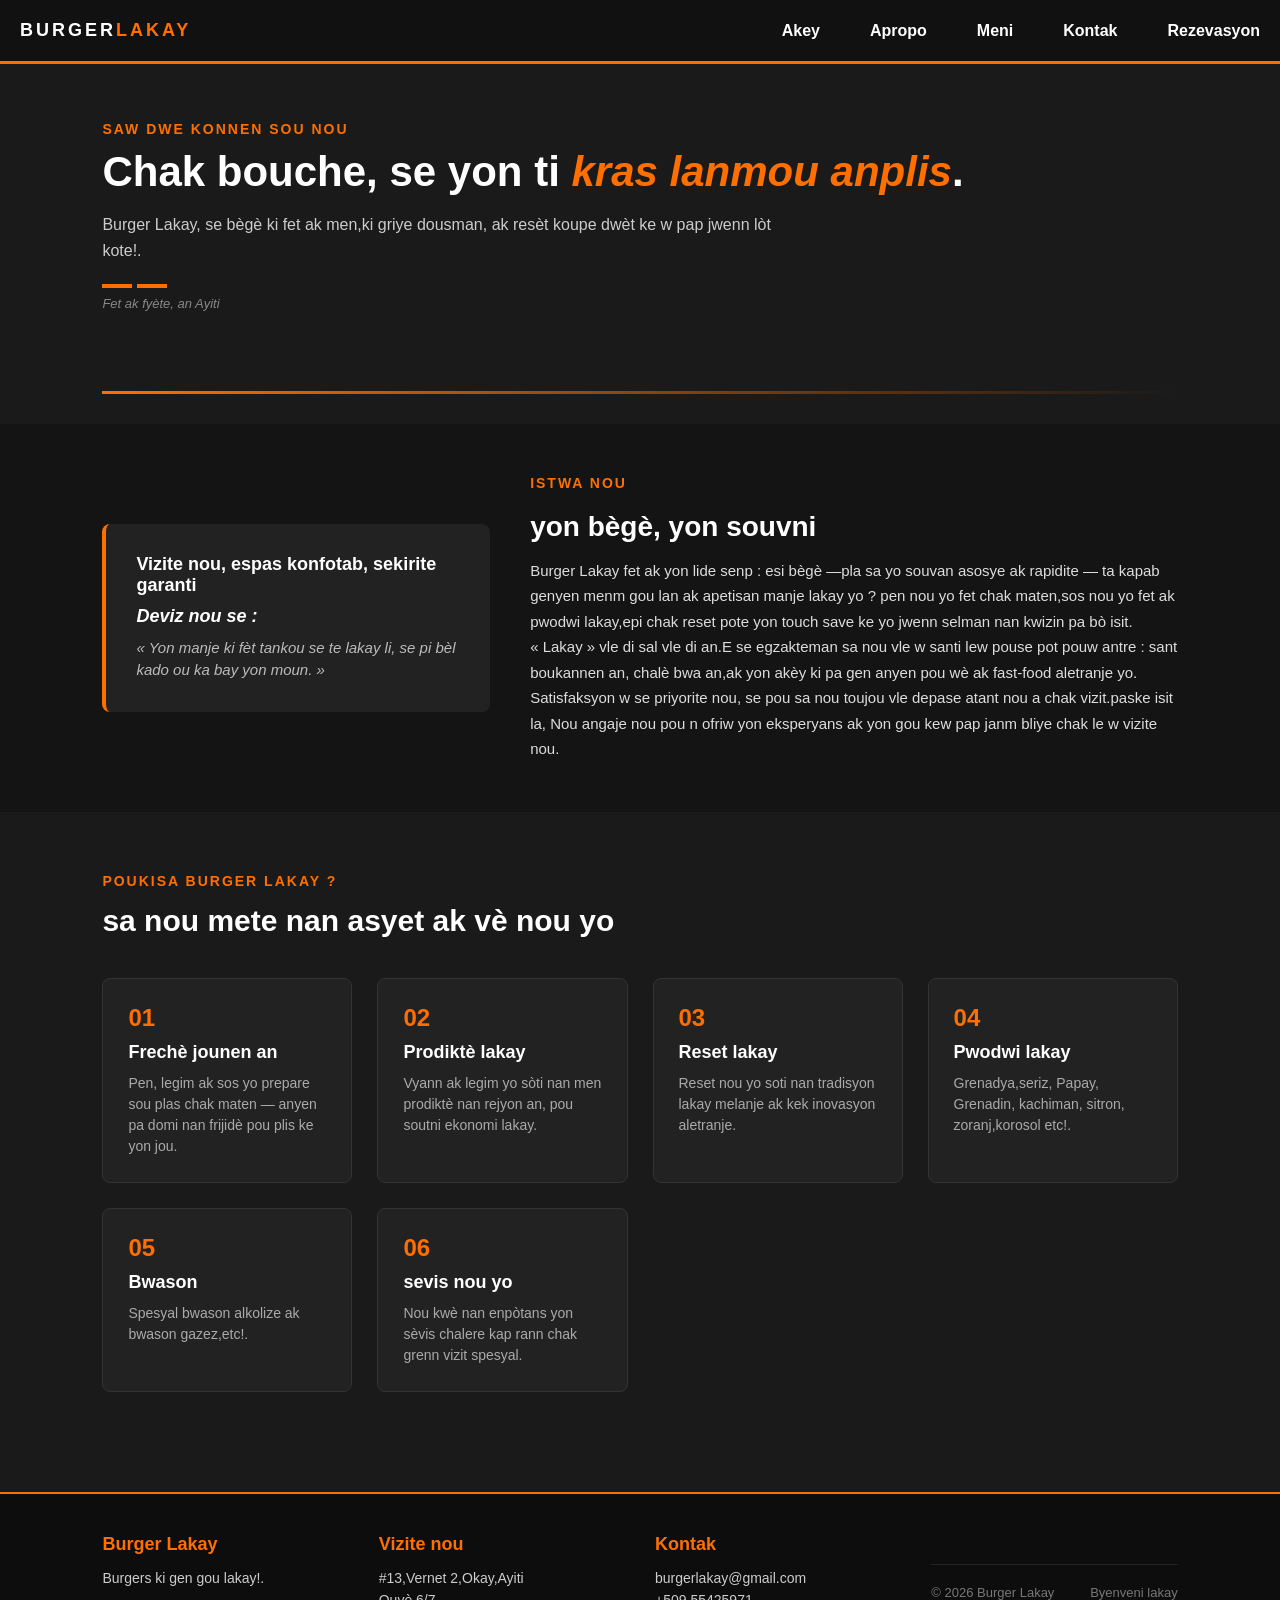
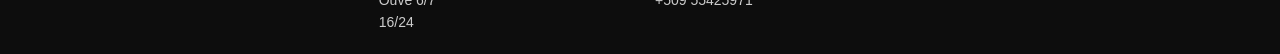
<file: apropos.html>
<!DOCTYPE html>
<html lang="fr">
<head>
<meta charset="UTF-8">
<meta name="viewport" content="width=device-width, initial-scale=1.0">
<title>À propos — Burger Lakay</title>
<link rel="stylesheet" href="css/style.css">
</head>
<body>
   <header class="navigation">
        <div class="logo">Burger<span>lakay</span></div>
        <input type="checkbox" id="bar">
        <label for="bar" class="icon"></label>
            <nav>
                <ul>
                    <li><a href="index.html" class="active">Akey</a></li>
                    <li><a href="apropos.html">Apropo</a></li>
                    <li><a href="menu.html" class="active">Meni</a></li>
                    <li><a href="#contact">Kontak</a></li>
                    <li><a href="reservation.html">Rezevasyon</a></li>
                </ul>
            </nav>
    </header>

<section class="hero">
  <div>
    <span class="hero-eyebrow">Saw dwe konnen sou nou</span>
    <h1>Chak bouche, se yon ti <em>kras lanmou anplis</em>.</h1>
    <p>Burger Lakay, se bègè ki fet ak men,ki griye dousman, ak resèt koupe dwèt ke w pap jwenn lòt kote!.</p>
    <div class="flag-accent"><span></span><span></span></div>
    <div class="flag-caption">Fet ak fyète, an Ayiti</div>
  </div>
 
</section>

<div class="grill-divider"></div>

<section class="story" id="histoire">
  <div class="story-sign">
    <h3>Vizite nou, espas konfotab, sekirite garanti</h3>
    <h3><em>   Deviz nou se :</em></h3>
    <p>« Yon manje ki fèt tankou se te lakay li, se pi bèl kado ou ka bay yon moun. »</p>
  </div>
  <div class="story-text">
    <span class="eyebrow">Istwa nou</span>
    <h2>yon bègè, yon souvni</h2>
    <p>Burger Lakay fet ak yon lide senp : esi bègè —pla sa yo souvan asosye ak rapidite — ta kapab genyen menm gou lan ak apetisan manje lakay yo ? pen nou yo fet chak maten,sos nou yo fet ak pwodwi lakay,epi chak reset pote yon touch save ke yo jwenn selman nan kwizin pa bò isit.</p>
    <p>« Lakay » vle di sal vle di an.E se egzakteman sa nou vle w santi lew pouse pot pouw antre : sant boukannen an, chalè bwa an,ak yon akèy ki pa gen anyen pou wè ak fast-food aletranje yo.</p>
    <p>Satisfaksyon w se priyorite nou, se pou sa nou toujou vle depase atant nou a chak vizit.paske isit la, Nou angaje nou pou n ofriw yon eksperyans ak yon gou kew pap janm bliye chak le w vizite nou.</p>
  </div>
</section>

<section class="values" id="valeurs">
  <div class="values-head">
    <span class="eyebrow">Poukisa Burger Lakay ?</span>
    <h2>sa nou mete nan asyet ak vè nou yo</h2>
  </div>
  <div class="value-grid">
    <div class="value-card">
      <div class="value-num">01</div>
      <h3>Frechè jounen an</h3>
      <p>Pen, legim ak sos yo prepare sou plas chak maten — anyen pa domi nan frijidè pou plis ke yon jou.</p>
    </div>
    <div class="value-card">
      <div class="value-num">02</div>
      <h3>Prodiktè lakay</h3>
      <p>Vyann ak legim yo sòti nan men prodiktè nan rejyon an, pou soutni ekonomi lakay.</p>
    </div>
    <div class="value-card">
      <div class="value-num">03</div>
      <h3>Reset lakay</h3>
      <p>Reset nou yo soti nan tradisyon lakay melanje ak kek inovasyon aletranje.</p>
    </div>  
    <div class="value-card">
      <div class="value-num">04</div>
      <h3>Pwodwi lakay</h3>
      <p>Grenadya,seriz, Papay, Grenadin, kachiman, sitron, zoranj,korosol etc!.</p>
      
    </div>
     <div class="value-card">
      <div class="value-num">05</div>
      <h3>Bwason</h3>
      <p>Spesyal bwason alkolize ak bwason gazez,etc!.</p>
      
    </div>
    <div class="value-card">
      <div class="value-num">06</div>
      <h3>sevis nou yo</h3>
      <p>Nou kwè nan enpòtans yon sèvis chalere kap rann chak grenn vizit spesyal.</p>
    </div>
  </div>
</section>

<footer id="contact">
  <div>
    <h4>Burger Lakay</h4>
    <p>Burgers ki gen gou lakay!.</p>
  </div>
  <div>
    <h4>Vizite nou</h4>
    <p>
  <a href="https://maps.google.com/?q=Burger+Lakay,+Cayes,+Haiti" target="_blank">
    #13,Vernet 2,Okay,Ayiti
  </a>
</p>
    <p>Ouvè 6/7<br>16/24</p>
  </div>
  <div>
    <h4>Kontak</h4>
    <p><a href="mailto:burgerlakay@gmail.com">burgerlakay@gmail.com</a></p>
    <p><a href="tel:+50955425971">+509 55425971</a></p>
  </div>
  <div class="footer-bottom">
    <span>&copy; 2026 Burger Lakay</span>
    <span>Byenveni lakay</span>
  </div>
</footer>

</body>
</html>
</file>
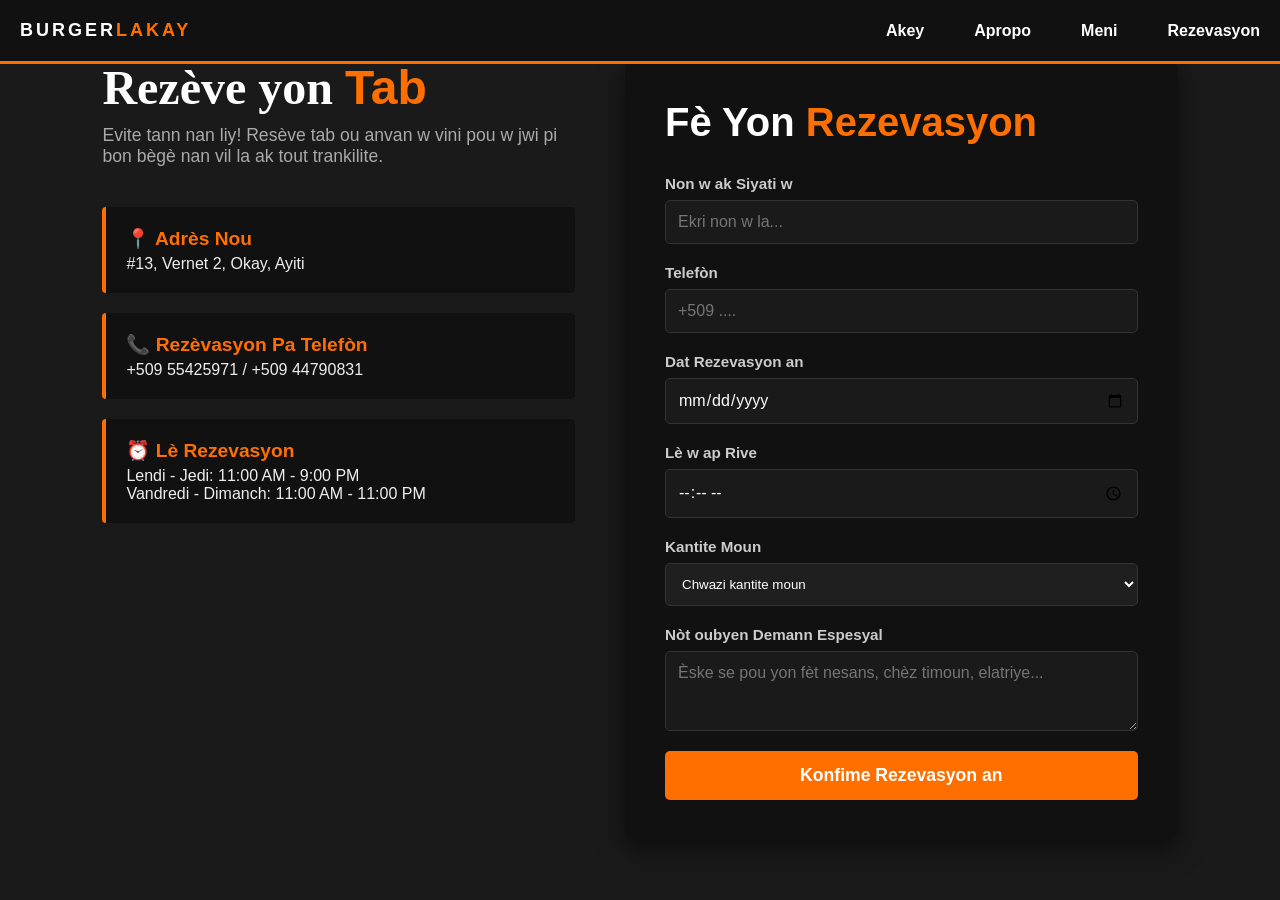
<file: reservation.html>
<!DOCTYPE html>
<html lang="ht">
<head>
    <meta charset="UTF-8">
    <meta name="viewport" content="width=device-width, initial-scale=1.0">
    <title>Rezevasyon | Burger Lakay</title>
    <link rel="stylesheet" href="css/style.css">
</head>
<body>

    <header class="navigation">
        <div class="logo">Burger<span>lakay</span></div>
        <input type="checkbox" id="bar">
        <label for="bar" class="icon"></label>
            <nav>
                <ul>
                    <li><a href="index.html" class="active">Akey</a></li>
                    <li><a href="apropos.html">Apropo</a></li>
                    <li><a href="menu.html" class="active">Meni</a></li>
                    <li><a href="reservation.html">Rezevasyon</a></li>
                </ul>
            </nav>
    </header>

    
    <section class="contact-section">
        
        
        <div class="contact-info">
            <h2>Rezève yon <span>Tab</span></h2>
            <p class="subtitle">Evite tann nan liy! Resève tab ou anvan w vini pou w jwi pi bon bègè nan vil la ak tout trankilite.</p>

            <div class="info-box">
                <h3>📍 Adrès Nou</h3>
                <p>#13, Vernet 2, Okay, Ayiti</p>
            </div>

            <div class="info-box">
                <h3>📞 Rezèvasyon Pa Telefòn</h3>
                <p>+509 55425971 / +509 44790831</p>
            </div>

            <div class="info-box">
                <h3>⏰ Lè Rezevasyon</h3>
                <p>Lendi - Jedi: 11:00 AM - 9:00 PM<br>Vandredi - Dimanch: 11:00 AM - 11:00 PM</p>
            </div>
        </div>

        
        <div class="contact-form-container">
            <h2>Fè Yon <span>Rezevasyon</span></h2>
            
            <form class="contact-form">
                <div class="input-group">
                    <label>Non w ak Siyati w</label>
                    <input type="text" placeholder="Ekri non w la..." required>
                </div>

                <div class="input-group">
                    <label>Telefòn</label>
                    <input type="tel" placeholder="+509 ...." required>
                </div>

                <div class="input-group">
                    <label>Dat Rezevasyon an</label>
                    <input type="date" required>
                </div>

                <div class="input-group">
                    <label>Lè w ap Rive</label>
                    <input type="time" required>
                </div>

                <div class="input-group">
                    <label>Kantite Moun</label>
                    <select required style="width: 100%; padding: 12px; background-color: #1f1f1f; border: 1px solid #333; color: #fff; border-radius: 5px; outline: none;">
                        <option value="" disabled selected>Chwazi kantite moun</option>
                        <option value="1">1 Moun</option>
                        <option value="2">2 Moun (Koup)</option>
                        <option value="4">4 Moun (Fanmi / Zanmi)</option>
                        <option value="6+">Plis pase 6 moun</option>
                    </select>
                </div>

                <div class="input-group">
                    <label>Nòt oubyen Demann Espesyal</label>
                    <textarea placeholder="Èske se pou yon fèt nesans, chèz timoun, elatriye..." rows="3"></textarea>
                </div>

                <button type="submit" class="btn-submit">Konfime Rezevasyon an</button>
            </form>
        </div>

    </section>

</body>
</html>
</file>
<file: css/style.css>
*{
    margin: 0;
    padding: 0;
    font-family: Arial, Helvetica, sans-serif;
}
.navigation{
    position:fixed !important;
    top: 0 !important;
    left: 0% !important;
    width: 100% !important;
    z-index: 1000 !important;
}
body{
    background-color: #1a1a1a;
    color: #ffffff;
    width: 100%;
    max-width: 100%;
    overflow-x: hidden;
    position: relative;
}
.navigation{
    display: flex;
    justify-content: space-between;
    align-items: center;
    padding: 20px;
    background-color: #111111;
    border-bottom: 3px solid #ff6f00;
    box-sizing: border-box;
}
.logo{
    font-family: 'Franklin Gothic Medium', 'Arial Narrow', Arial, sans-serif;
    font-size: 18px;
    font-weight: bold;
    text-transform: uppercase;
    letter-spacing: 3px;
}
.logo span{
    color: #ff6f00;
}
nav ul{
    display: flex;
    list-style: none;
}
nav ul li{
    margin-left: 30px;
}
nav ul li a{
    color: #ffffff;
    text-decoration: none;
    font-weight: bold;
    font-size: 16px;
    transition: color 0.5s ease;
}
nav ul li a:hover{
    color: #ff6f00;
}
.section{
    display: flex;
    align-items: center;
    justify-content: space-between;
    padding: 60px 8%;
    min-height: 80vh;
}
.section-text{
    flex: 2;
    animation:slideInLeft 3s ease-out;
}
.section-text h1{
    font-family: system-ui, -apple-system, BlinkMacSystemFont, 'Segoe UI', Roboto, Oxygen, Ubuntu, Cantarell, 'Open Sans', 'Helvetica Neue', sans-serif;
    font-size: 40px;
    line-height: 12px;
    margin-bottom: 20px;
    letter-spacing: 2px;
}
.section-text .style{
    color: #ff6f00;
    font-size: 2.5rem;
}
.section-text p{
    font-size: 20px;
    color: rgb(251, 248, 248);
    margin-bottom: 30px;
    max-width: 500px;
}
.bouton{
    display: inline-block;
    padding: 12px 30px;
    background-color: #ff6f00;
    color: #fff;
    text-decoration: none;
    font-weight: bold;
    border-radius: 7px;
    transition: all 0.3s ease;
}
.bouton:hover{
    background-color: #e65c00;
    transform: translateY(-3px);
}
.image{
    flex: 1;
    display: flex;
    justify-content: center;
    animation: plimpoul 3s ease-out;
}
.image img{
    max-width: 100%;
    height: auto;
    border-radius: 20px;
    box-shadow:0 10px 30px rgba(0,0,0,0,7) ;
}
.menu{
    padding: 60px 8%;
    background-color: #222222;
    text-align: center;
}
.menu h2{
    font-family: 'Gill Sans', 'Gill Sans MT', Calibri, 'Trebuchet MS', sans-serif;
    font-size: 20px;
    margin-bottom: 40px;
    margin-top: 80px;
}
.menu h2 span{
    color: #ff6f00;
}
.produits{
    display: flex;
    flex-wrap: wrap;
    justify-content: center;
    gap: 30px;
}
.eleman{
    background-color: #1a1a1a;
    border: 1px solid #333;
    border-radius: 15px;
    padding: 20px;
    width: 100%;
    max-width: 300px;
    text-align: left;
    position: relative;
    transition: transform 0.3s ease,border-color 0.3s ease;
}
.eleman:hover{
    transform: translateY(-10px);
    border-color: #ff6f00;
}
.eleman img{
    width: 100%;
    height: 200px;
    object-fit: cover;
    border-radius: 10px;
    margin-bottom: 15px;
}
.eleman h3{
    font-size: 16px;
    margin-bottom: 10px;
}
.eleman p{
    font-size: 10px;
    color: #aaaaaa;
    margin-bottom: 15px;
    height: 60px;
}
.eleman .prix{
    font-size: 10px;
    font-weight: bold;
    color: #ff6f00;
}
.badge{
    position: absolute;
    top: 30px;
    left: 30px;
    background-color: #ff6f00;
    color: white;
    padding: 5px 10px;
    font-size: 8px;
    font-weight: bold;
    border-radius: 5px;
    text-transform: uppercase;
}

.footer {
    background-color: #111111;
    border-top: 2px solid #ff6f00;
    padding: 40px 8% 20px 8%;
    margin-top: 60px;
    clear: both;
}

.footer-container {
    display: flex;
    justify-content: space-between;
    align-items: flex-start;
    gap: 80px;
    flex-wrap: wrap;
}

.footer-box {
    flex: 1;
    min-width: 120px;
}

.footer-box h3 {
    font-size: 18px;
    margin-bottom: 15px;
    color: #ffffff;
    font-family: Arial, Helvetica, sans-serif;
}

.footer-box h3 span {
    color: #ff6f00;
}

.footer-contact {
    list-style: none;
    padding: 0;
    margin: 0;
}

.footer-contact li {
    color: #cccccc;
    font-size: 14px;
    margin-bottom: 10px;
    line-height: 1.5;
}

.footer-bottom {
    text-align: center;
    border-top: 1px solid #222222;
    margin-top: 30px;
    padding-top: 15px;
    color: #777777;
    font-size: 13px;
}


@media screen and (max-width: 768px) {
    .footer-container {
        flex-direction: column;
        text-align: center;
    }
}

@keyframes slideInLeft{
    from {opacity: 0;transform: translateX(-50px);}
    to {opacity: 1;transform: translateY(0);}
}
@keyframes plimpoul{
    from {opacity: 0;transform: translateY(50px);}
    to {opacity: 1;transform: translateY(0);}
}
@media


{}.contact-section{
    display: flex;
    justify-content: space-between;
    align-items: flex-start;
    padding: 60px 8%;
    gap: 50px;
    min-height: 85vh;
}


.contact-info {
    flex: 1;
    animation: slideInLeft 1s ease-out;
}

.contact-info h2 {
     font-family:'Times New Roman', Times, serif;
    font-size: 3rem;
    margin-bottom: 10px;
}

.contact-info h2 span {
    color: #ff6f00;
}

.contact-info .subtitle {
    color: #aaaaaa;
    margin-bottom: 40px;
    font-size: 1.1rem;
}

.info-box {
    background-color: #111111;
    padding: 20px;
    border-left: 4px solid #ff6f00; 
    border-radius: 4px;
    margin-bottom: 20px;
}

.info-box h3 {
    font-size: 1.2rem;
    color: #ff6f00;
    margin-bottom: 5px;
}

.info-box p {
    color: #eeeeee;
    font-size: 1rem;
}


.contact-form-container {
    flex: 1;
    background-color: #111111;
    padding: 40px;
    border-radius: 10px;
    box-shadow: 0 10px 25px rgba(0,0,0,0.5);
    animation: fadeUp 1.2s ease-out;
}

.contact-form-container h2 {
    font-family: 'Impact', 'Arial Black', sans-serif;
    font-size: 2.5rem;
    margin-bottom: 30px;
}

.contact-form-container h2 span {
    color: #ff6f00;
}

.contact-form {
    display: flex;
    flex-direction: column;
    gap: 20px;
}

.input-group {
    display: flex;
    flex-direction: column;
    gap: 8px;
}

.input-group label {
    font-weight: bold;
    font-size: 0.95rem;
    color: #cccccc;
}

.input-group input, 
.input-group textarea {
    padding: 12px;
    background-color: #1a1a1a;
    border: 1px solid #333333;
    color: #ffffff;
    border-radius: 5px;
    font-size: 1rem;
    transition: border-color 0.3s ease;
}


.input-group input:focus, 
.input-group textarea:focus {
    outline: none;
    border-color: #ff6f00;
}


.btn-submit {
    padding: 14px;
    background-color: #ff6f00;
    color: #ffffff;
    border: none;
    font-size: 1.1rem;
    font-weight: bold;
    border-radius: 5px;
    cursor: pointer;
    transition: background-color 0.3s ease, transform 0.2s ease;
}

.btn-submit:hover {
    background-color: #e65c00;
    transform: translateY(-2px);
}
@media (max-width: 768px) {
    .contact-section {
        flex-direction: column;
        padding: 40px 5%;
    }
    .contact-form-container {
        width: 100%;
        padding: 25px;
    }
}


@media screen and (max-width: 768px) {

    
    .navigation {
        flex-direction: column;
        gap: 15px;
        padding: 15px 4%;
        text-align: center;
    }

    nav ul {
        flex-wrap: wrap;
        justify-content: center;
        gap: 12px;
    }

    nav ul li a {
        font-size: 14px;
    }

    
    .section {
        flex-direction: column-reverse; 
        padding: 40px 5%;
        min-height: auto;
        gap: 30px;
        text-align: center;
    }

    .section-text {
        width: 100%;
    }

    .section-text h1 {
        font-size: 28px;
        line-height: 1.2;
        margin-bottom: 15px;
    }

    .section-text p {
        font-size: 15px;
        max-width: 100%;
        margin: 0 auto 20px auto;
    }

    .image {
        width: 100%;
    }

    .image img {
        max-width: 280px;
        margin: 0 auto;
    }

    
    .menu {
        padding: 40px 4%;
    }

    .produits {
        flex-direction: column;
        align-items: center;
    }

    .eleman {
        width: 100% !important; 
        max-width: 340px;
    }

    
    .contact-section {
        flex-direction: column;
        padding: 30px 5%;
        gap: 30px;
    }

    .contact-info, 
    .contact-form-container {
        width: 100%;
        box-sizing: border-box;
    }
}


@media screen and (max-width: 768px) {
    .section {
        padding: 40px 5%;
        box-sizing: border-box;
    }

    .section-text h1 {
        font-size: 32px;
    }

    .produits {
        gap: 20px;
    }
}

.hero {
    padding: 120px 8% 50px;
    text-align: left;
    background-color: #1a1a1a;
}

.hero-eyebrow, .eyebrow {
    display: inline-block;
    color: #ff6f00;
    text-transform: uppercase;
    font-size: 14px;
    font-weight: bold;
    letter-spacing: 2px;
    margin-bottom: 10px;
}

.hero h1 {
    font-size: 42px;
    color: #ffffff;
    margin-bottom: 15px;
    line-height: 1.2;
}

.hero h1 em {
    color: #ff6f00;
    font-style: italic;
}

.hero p {
    color: #ccc;
    max-width: 700px;
    font-size: 16px;
    line-height: 1.6;
    margin-bottom: 20px;
}

.flag-accent {
    display: flex;
    gap: 5px;
    margin-bottom: 8px;
}

.flag-accent span {
    width: 30px;
    height: 4px;
    background-color: #ff6f00;
    display: inline-block;
}

.flag-caption {
    color: #888;
    font-size: 13px;
    font-style: italic;
}


.grill-divider {
    height: 3px;
    background: linear-gradient(90deg, #ff6f00, transparent);
    margin: 30px 8%;
}


.story {
    display: flex;
    flex-wrap: wrap;
    gap: 40px;
    padding: 50px 8%;
    background-color: #141414;
    align-items: center;
}

.story-sign {
    flex: 1;
    min-width: 280px;
    background-color: #222;
    padding: 30px;
    border-left: 4px solid #ff6f00;
    border-radius: 8px;
}

.story-sign h3 {
    color: #fff;
    font-size: 18px;
    margin-bottom: 10px;
}

.story-sign p {
    color: #bbb;
    font-style: italic;
    font-size: 15px;
    line-height: 1.5;
}

.story-text {
    flex: 2;
    min-width: 300px;
}

.story-text h2 {
    font-size: 28px;
    color: #fff;
    margin: 10px 0 15px;
}

.story-text p {
    color: #ddd;
    line-height: 1.7;
    font-size: 15px;
}


.values {
    padding: 60px 8%;
    background-color: #1a1a1a;
}

.values-head h2 {
    font-size: 30px;
    color: #fff;
    margin-top: 5px;
    margin-bottom: 40px;
}

.value-grid {
    display: grid;
    grid-template-columns: repeat(auto-fit, minmax(250px, 1fr));
    gap: 25px;
}

.value-card {
    background-color: #222;
    padding: 25px;
    border-radius: 8px;
    border: 1px solid #333;
    transition: transform 0.3s ease, border-color 0.3s ease;
}

.value-card:hover {
    transform: translateY(-5px);
    border-color: #ff6f00;
}

.value-num {
    font-size: 24px;
    font-weight: bold;
    color: #ff6f00;
    margin-bottom: 10px;
}

.value-card h3 {
    color: #fff;
    font-size: 18px;
    margin-bottom: 10px;
}

.value-card p {
    color: #aaa;
    font-size: 14px;
    line-height: 1.5;
}


footer#contact {
    background-color: #0d0d0d;
    padding: 40px 8% 20px;
    border-top: 2px solid #ff6f00;
    margin-top: 40px;
    display: flex;
    flex-wrap: wrap;
    justify-content: space-between;
    gap: 30px;
}

footer#contact > div {
    flex: 1;
    min-width: 200px;
}

footer#contact h4 {
    color: #ff6f00;
    font-size: 18px;
    margin-bottom: 12px;
}

footer#contact p, footer#contact a {
    color: #ccc;
    font-size: 14px;
    text-decoration: none;
    line-height: 1.6;
}

footer#contact a:hover {
    color: #ff6f00;
}

.footer-bottom {
    width: 100%;
    text-align: center;
    padding-top: 20px;
    border-top: 1px solid #222;
    color: #777;
    font-size: 13px;
    display: flex;
    justify-content: space-between;
}



@media (max-width: 768px) {
  
  body {
    padding-top: 90px !important;
  }

  
  .navigation {
    display: flex !important;
    flex-wrap: wrap !important;
    justify-content: center !important;
    gap: 8px !important;
  }

  nav a {
    font-size: 13px !important; 
    padding: 4px 6px !important;
  }

  
  .produits, .menu, .eleman {
    display: flex !important;
    flex-direction: column !important;
    align-items: center !important;
    width: 100% !important;
    box-sizing: border-box;
  }

  
  .produits, .eleman {
    width: 100% !important;
    max-width: 340px !important;
    margin: 0 auto 15px auto !important;
  }
}


@media (max-width: 768px) {
  header, nav {
    padding-left: 10px !important;
    padding-right: 10px !important;
    box-sizing: border-box;
  }

  
  nav a {
    font-size: 12px !important;
    margin: 0 4px !important;
  }
}


@media (max-width: 768px) {

  
  #contact {
    width: 100% !important;
    max-width: 100% !important;
    padding: 20px 20px !important; 
    margin: 0 !important;
    box-sizing: border-box !important;
    text-align: left !important;
  }

  
  #contact > div {
    width: 100% !important;
    margin-bottom: 15px !important;
    padding: 0 !important;
  }

  
  .footer-bottom {
    display: flex !important;
    flex-direction: column !important;
    gap: 5px !important;
    align-items: flex-start !important;
  }

}



@media (max-width: 768px) {

  
  body {
    padding-top: 80px !important;
  }

  .section {
    padding-top: 20px !important;
    margin-bottom: 30px !important;
  }

  
  .produits {
    display: flex !important;
    flex-direction: column !important;
    align-items: center !important;
    gap: 25px !important; 
    width: 100% !important;
  }

  
  .eleman {
    position: relative !important; 
    width: 90% !important;
    max-width: 360px !important;
    margin: 0 auto !important;
    padding: 15px !important;
    box-sizing: border-box !important;
    display: flex !important;
    flex-direction: column !important;
    align-items: center !important;
  }

  
  .eleman img {
    width: 100% !important;
    height: auto !important;
    max-height: 200px !important;
    object-fit: cover !important;
    border-radius: 8px !important;
  }


  .prix {
    position: static !important; 
    margin-top: 10px !important;
    font-weight: bold !important;
    color: #ff6b00 !important;
  }

  
  .badge {
    position: absolute !important;
    top: 25px !important;
    left: 25px !important;
    z-index: 2 !important;
  }
}
@media screen and (max-width: 768px) {
  .navigation {
    display: flex !important;
    justify-content: space-between !important;
    align-items: center !important;
    padding: 10px 10px !important;
  }

  .logo {
    font-size: 16px !important; 
  }

  .navigation nav ul {
    display: flex !important;
    flex-direction: row !important; 
    gap: 8px !important; 
    padding: 0 !important;
    margin: 0 !important;
    list-style: none !important;
  }

  .navigation nav ul li a {
    font-size: 11px !important; 
    padding: 2px 4px !important;
    white-space: nowrap !important; 
  }
}

@media (max-width: 768px) {
  .section-text .style{
    font-size: clamp(1.2rem,5vw,2.5rem);

  }
}

@media (max-width: 768px) {
  .section-text h1{
    font-size: clamp(1.2rem,5vw,2.5rem);

  }
}
#bar :checked ~nav{
    display: flex;
}
#bar{
    display: none;
}

.icon::before {
  content: "\2630";
  font-size: 28px;
  color: white; 
  cursor: pointer;
}


input[type="checkbox"]#bar {
  display: none;
}


.icon {
  display: none;
}


header.navigation {
  display: flex;
  justify-content: space-between;
  align-items: center;
  padding: 20px;
}


nav ul {
  display: flex;
  list-style: none;
  gap: 20px;
  margin: 0;
  padding: 0;
}



@media screen and (max-width: 768px) {

  
  .icon {
    display: block;
    cursor: pointer;
  }

  .icon::before {
    content: "\2630";
    font-size: 30px;
    color: white;
  }

  
  nav {
    display: none;
    position: absolute;
    top: 100%;
    left: 0;
    width: 100%;
    background-color: #121212;
    z-index: 1000;
  }

  
  nav ul {
    flex-direction: column;
    padding: 20px 0;
    align-items: center;
  }

  
  input[type="checkbox"]#bar:checked ~ nav {
    display: block;
  }
  nav ul li a :hover{
    color: #ff6b00 !important;
    transform: translateY(-5);
}
}
</file>
